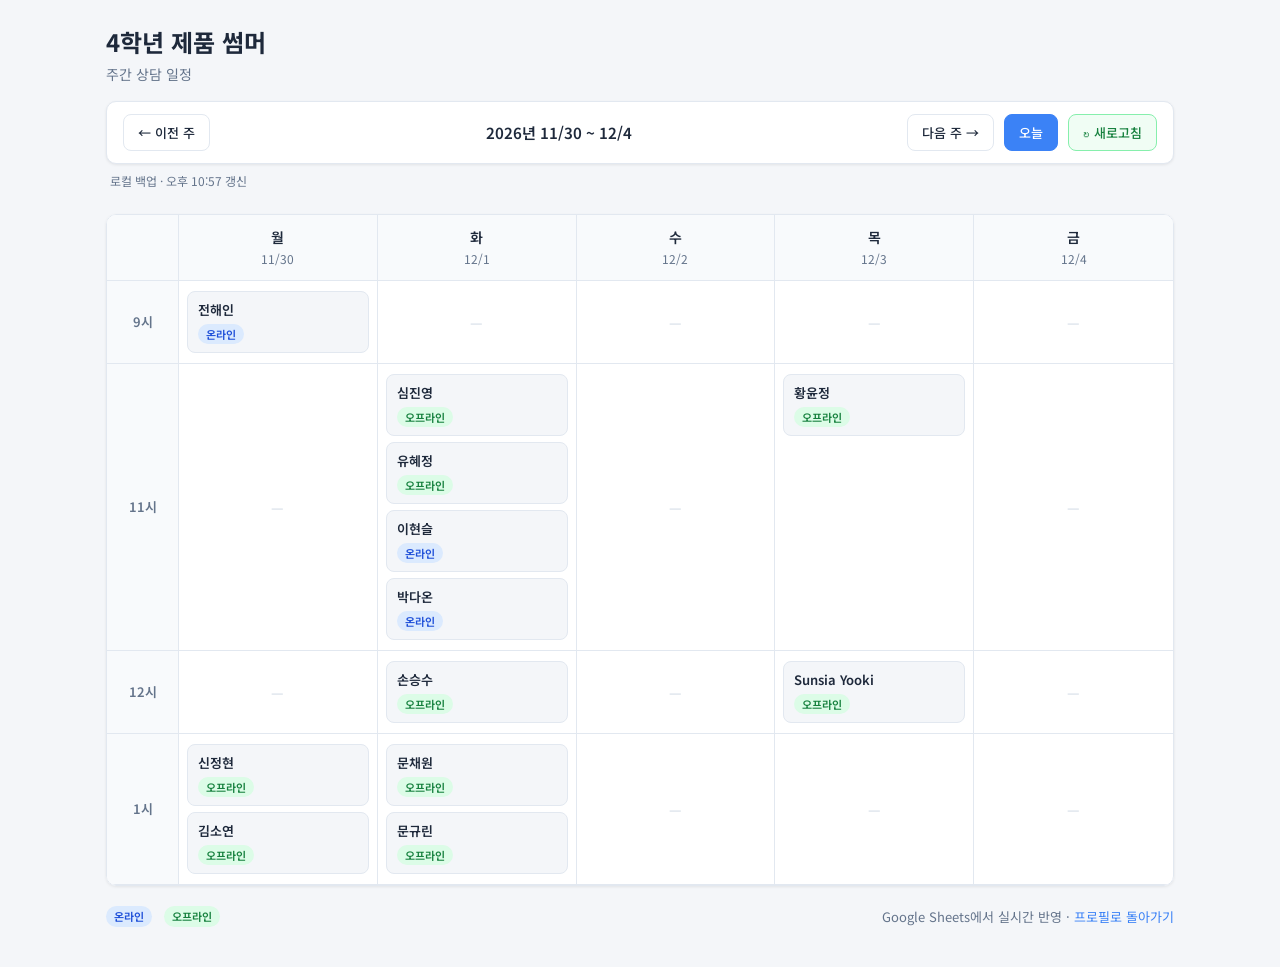
<file: grade4-summer/index.html>
<!DOCTYPE html>
<html lang="ko">
<head>
  <meta charset="UTF-8">
  <meta name="viewport" content="width=device-width, initial-scale=1.0">
  <title>4학년 제품 썸머 — 주간 일정</title>
  <link rel="preconnect" href="https://fonts.googleapis.com">
  <link rel="preconnect" href="https://fonts.gstatic.com" crossorigin>
  <link href="https://fonts.googleapis.com/css2?family=Noto+Sans+KR:wght@400;500;600;700&display=swap" rel="stylesheet">
  <link rel="stylesheet" href="css/style.css">
</head>
<body>
  <div class="app">
    <header class="header">
      <div class="header-top">
        <h1 class="title" id="page-title">4학년 제품 썸머</h1>
        <p class="subtitle">주간 상담 일정</p>
      </div>
      <nav class="week-nav" aria-label="주간 이동">
        <button type="button" class="nav-btn" id="btn-prev" aria-label="이전 주">&larr; 이전 주</button>
        <div class="week-range" id="week-range" aria-live="polite"></div>
        <button type="button" class="nav-btn" id="btn-next" aria-label="다음 주">다음 주 &rarr;</button>
        <button type="button" class="nav-btn nav-btn-today" id="btn-today">오늘</button>
        <button type="button" class="nav-btn nav-btn-refresh" id="btn-refresh" aria-label="시트 새로고침">↻ 새로고침</button>
      </nav>
      <p class="sync-status" id="sync-status" aria-live="polite"></p>
    </header>

    <main class="main">
      <div class="grid-wrap">
        <div class="schedule-grid" id="schedule-grid" role="grid" aria-label="주간 상담 일정표">
          <!-- rendered by app.js -->
        </div>
      </div>
    </main>

    <footer class="footer">
      <span class="legend-item"><span class="badge badge-online">온라인</span></span>
      <span class="legend-item"><span class="badge badge-offline">오프라인</span></span>
      <span class="legend-note">Google Sheets에서 실시간 반영 · <a href="../index.html">프로필로 돌아가기</a></span>
    </footer>
  </div>

  <script src="js/schedule-data.js"></script>
  <script src="js/app.js"></script>
</body>
</html>
</file>
<file: grade4-summer/css/style.css>
*,
*::before,
*::after {
  box-sizing: border-box;
  margin: 0;
  padding: 0;
}

:root {
  --bg: #f4f6f9;
  --surface: #ffffff;
  --border: #e2e8f0;
  --text: #1e293b;
  --text-muted: #64748b;
  --accent: #3b82f6;
  --accent-light: #eff6ff;
  --today-bg: #fef9c3;
  --today-border: #eab308;
  --online-bg: #dbeafe;
  --online-text: #1d4ed8;
  --offline-bg: #dcfce7;
  --offline-text: #15803d;
  --empty: #cbd5e1;
  --shadow: 0 1px 3px rgba(0, 0, 0, 0.08);
  --radius: 10px;
}

body {
  font-family: "Noto Sans KR", -apple-system, BlinkMacSystemFont, sans-serif;
  background: var(--bg);
  color: var(--text);
  line-height: 1.5;
  min-height: 100vh;
}

.app {
  max-width: 1100px;
  margin: 0 auto;
  padding: 24px 16px 40px;
}

/* Header */
.header {
  margin-bottom: 24px;
}

.header-top {
  margin-bottom: 16px;
}

.title {
  font-size: 1.5rem;
  font-weight: 700;
  color: var(--text);
}

.subtitle {
  font-size: 0.875rem;
  color: var(--text-muted);
  margin-top: 4px;
}

.week-nav {
  display: flex;
  flex-wrap: wrap;
  align-items: center;
  gap: 10px;
  background: var(--surface);
  border: 1px solid var(--border);
  border-radius: var(--radius);
  padding: 12px 16px;
  box-shadow: var(--shadow);
}

.week-range {
  flex: 1;
  text-align: center;
  font-weight: 600;
  font-size: 0.95rem;
  min-width: 140px;
}

.nav-btn {
  font-family: inherit;
  font-size: 0.8125rem;
  font-weight: 500;
  padding: 8px 14px;
  border: 1px solid var(--border);
  border-radius: 8px;
  background: var(--surface);
  color: var(--text);
  cursor: pointer;
  transition: background 0.15s, border-color 0.15s;
}

.nav-btn:hover {
  background: var(--bg);
  border-color: #94a3b8;
}

.nav-btn-today {
  background: var(--accent);
  color: #fff;
  border-color: var(--accent);
}

.nav-btn-today:hover {
  background: #2563eb;
  border-color: #2563eb;
}

.nav-btn-refresh {
  background: #f0fdf4;
  border-color: #86efac;
  color: #15803d;
}

.nav-btn-refresh:hover {
  background: #dcfce7;
}

.sync-status {
  font-size: 0.75rem;
  color: var(--text-muted);
  margin-top: 8px;
  padding-left: 4px;
}

.sync-status.sync-error {
  color: #dc2626;
}

/* Grid */
.grid-wrap {
  overflow-x: auto;
  -webkit-overflow-scrolling: touch;
  border-radius: var(--radius);
  box-shadow: var(--shadow);
}

.schedule-grid {
  display: grid;
  grid-template-columns: 72px repeat(5, 1fr);
  min-width: 560px;
  background: var(--surface);
  border: 1px solid var(--border);
  border-radius: var(--radius);
  overflow: hidden;
}

.grid-cell {
  border-right: 1px solid var(--border);
  border-bottom: 1px solid var(--border);
  padding: 10px 8px;
  min-height: 64px;
}

.grid-cell:nth-child(6n) {
  border-right: none;
}

.grid-cell.header-cell {
  background: #f8fafc;
  font-weight: 600;
  font-size: 0.8125rem;
  text-align: center;
  padding: 12px 8px;
  min-height: auto;
}

.grid-cell.header-cell .day-name {
  display: block;
  font-size: 0.875rem;
}

.grid-cell.header-cell .day-date {
  display: block;
  font-size: 0.75rem;
  font-weight: 400;
  color: var(--text-muted);
  margin-top: 2px;
}

.grid-cell.header-cell.today {
  background: var(--today-bg);
  border-bottom: 2px solid var(--today-border);
}

.grid-cell.time-cell {
  background: #f8fafc;
  font-weight: 600;
  font-size: 0.8125rem;
  display: flex;
  align-items: center;
  justify-content: center;
  color: var(--text-muted);
}

.grid-cell.slot-cell {
  display: flex;
  flex-direction: column;
  gap: 6px;
  align-items: stretch;
}

.grid-cell.slot-cell.today {
  background: var(--today-bg);
}

.grid-cell.slot-cell.empty {
  align-items: center;
  justify-content: center;
}

.empty-mark {
  color: var(--empty);
  font-size: 0.875rem;
}

/* Student cards */
.student-card {
  background: var(--bg);
  border: 1px solid var(--border);
  border-radius: 8px;
  padding: 8px 10px;
  display: flex;
  flex-direction: column;
  gap: 4px;
}

.student-name {
  font-size: 0.8125rem;
  font-weight: 600;
  color: var(--text);
}

.badge {
  display: inline-block;
  font-size: 0.6875rem;
  font-weight: 600;
  padding: 2px 8px;
  border-radius: 999px;
  width: fit-content;
}

.badge-online {
  background: var(--online-bg);
  color: var(--online-text);
}

.badge-offline {
  background: var(--offline-bg);
  color: var(--offline-text);
}

/* Footer */
.footer {
  margin-top: 20px;
  display: flex;
  flex-wrap: wrap;
  align-items: center;
  gap: 12px;
  font-size: 0.8125rem;
  color: var(--text-muted);
}

.legend-item {
  display: flex;
  align-items: center;
}

.legend-note {
  margin-left: auto;
}

.legend-note a {
  color: var(--accent);
  text-decoration: none;
}

.legend-note a:hover {
  text-decoration: underline;
}

/* Mobile tabs (shown on small screens) */
.day-tabs {
  display: none;
  gap: 6px;
  margin-bottom: 12px;
  overflow-x: auto;
  -webkit-overflow-scrolling: touch;
  padding-bottom: 4px;
}

.day-tab {
  font-family: inherit;
  font-size: 0.8125rem;
  font-weight: 500;
  padding: 8px 14px;
  border: 1px solid var(--border);
  border-radius: 999px;
  background: var(--surface);
  color: var(--text-muted);
  cursor: pointer;
  white-space: nowrap;
  flex-shrink: 0;
}

.day-tab.active {
  background: var(--accent);
  color: #fff;
  border-color: var(--accent);
}

.day-tab.today:not(.active) {
  border-color: var(--today-border);
  background: var(--today-bg);
}

@media (max-width: 640px) {
  .app {
    padding: 16px 12px 32px;
  }

  .week-nav {
    flex-direction: column;
    align-items: stretch;
  }

  .week-range {
    order: -1;
    padding-bottom: 4px;
  }

  .nav-btn-today {
    width: 100%;
  }

  .legend-note {
    margin-left: 0;
    width: 100%;
  }

  .day-tabs {
    display: flex;
  }

  .schedule-grid.mobile-single {
    grid-template-columns: 72px 1fr;
    min-width: 280px;
  }

  .schedule-grid.mobile-single .grid-cell[data-day]:not([data-day="active"]) {
    display: none;
  }

  .schedule-grid.mobile-single .grid-cell.header-cell:not(.time-header):not([data-day="active"]) {
    display: none;
  }
}

/* Loading state */
.loading {
  text-align: center;
  padding: 48px;
  color: var(--text-muted);
}

.error {
  text-align: center;
  padding: 48px;
  color: #dc2626;
}
</file>
